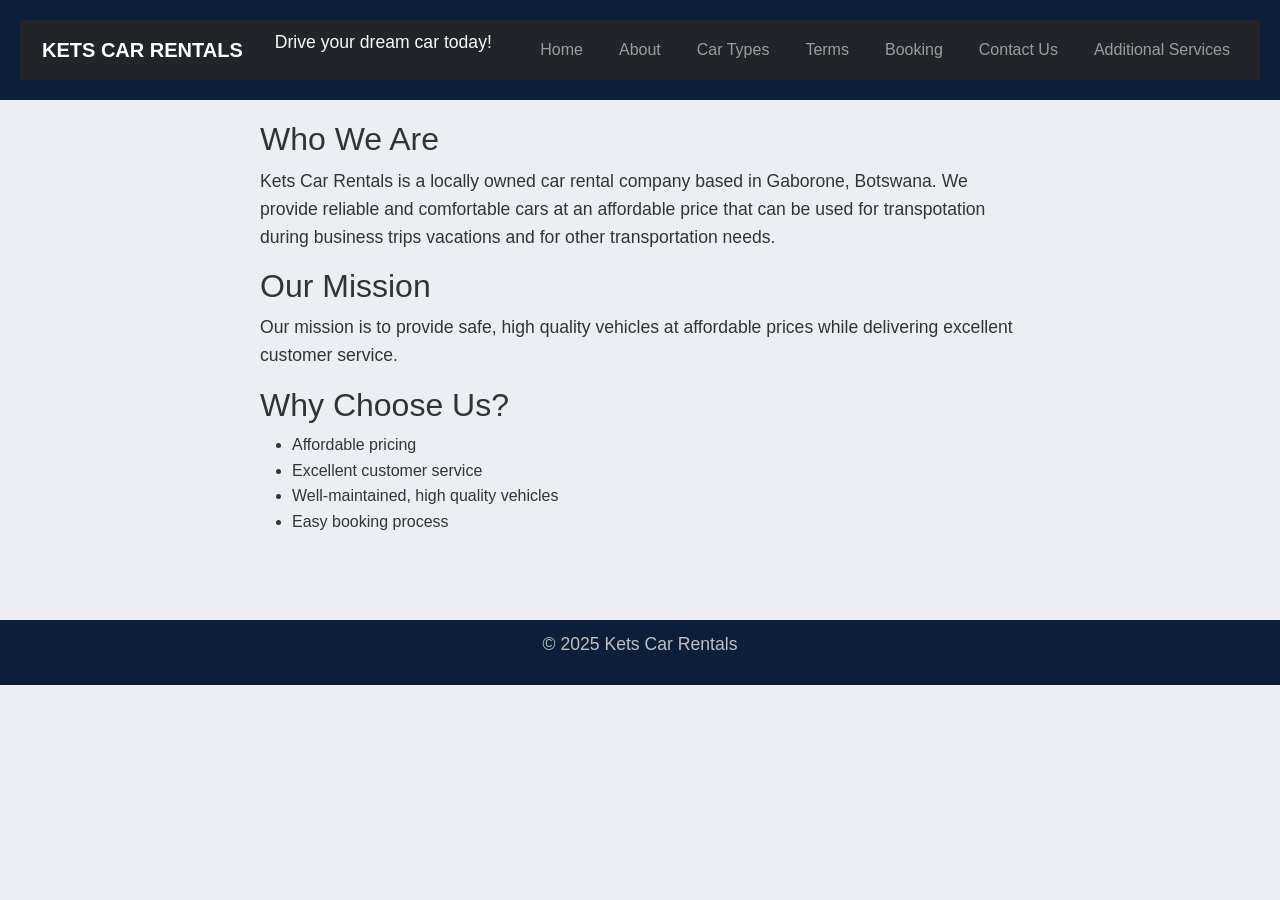
<file: about.html>
<!DOCTYPE html>
<html lang="en">
    <head>
        <meta charset="UTF-8">
        <meta name="viewport" content="width=device-width, initial-scale=1.0">
        <title>ABOUT KETS CAR RENTALS</title>
        <!-- Bootstrap CSS --> 
        <link href="https://cdn.jsdelivr.net/npm/bootstrap@5.3.0/dist/css/bootstrap.min.css" rel="stylesheet"> 
        <!-- Custom CSS --> 
        <link rel="stylesheet" href="style.css">
        </head>
        <body>
            <header>
                <nav class="navbar navbar-expand-lg navbar-dark bg-dark">

<div class="container-fluid">

<a class="navbar-brand" href="index.html">KETS CAR RENTALS</a>

<p class="text-light ms-3">Drive your dream car today!</p>

<button class="navbar-toggler" type="button" data-bs-toggle="collapse" data-bs-target="#collapsibleNavbar">
<span class="navbar-toggler-icon"></span>
</button>

<div class="collapse navbar-collapse" id="collapsibleNavbar">

<ul class="navbar-nav ms-auto">

<li class="nav-item">
<a class="nav-link" href="index.html">Home</a>
</li>

<li class="nav-item">
<a class="nav-link" href="about.html">About</a>
</li>

<li class="nav-item">
<a class="nav-link" href="car.html">Car Types</a>
</li>

<li class="nav-item">
<a class="nav-link" href="terms.html">Terms</a>
</li>

<li class="nav-item">
<a class="nav-link" href="bookings.html">Booking</a>
</li>

<li class="nav-item">
<a class="nav-link" href="contact.html">Contact Us</a>
</li>

<li class="nav-item">
<a class="nav-link" href="additional.html">Additional Services</a>
</li>

</ul>

</div>
</div>
</nav>
                </header>
                <main>
                    <h2>Who We Are</h2>
                    <p>Kets Car Rentals is a locally owned car rental company based in Gaborone, Botswana.
                        We provide reliable and comfortable cars at an affordable price that can be used for transpotation during
                        business trips vacations and for other transportation needs.
                    </p>
                    <h2>Our Mission</h2>
                    <p> Our mission is to provide safe, high quality vehicles at affordable prices while delivering
                        excellent customer service.
                    </p>
                    <h2>Why Choose Us?</h2>
                    <ul>
                        <li>Affordable pricing</li>
                        <li>Excellent customer service</li>
                        <li>Well-maintained, high quality vehicles</li>
                        <li>Easy booking process</li>
                    </ul>
                </main>
                <footer>
                    <p>&copy; 2025 Kets Car Rentals</p>
                </footer>
                 <!-- Bootstrap JS and dependencies --> 
        <script src="https://cdn.jsdelivr.net/npm/bootstrap@5.3.0/dist/js/bootstrap.bundle.min.js"></script> 
                </body>
                </html>
</file>
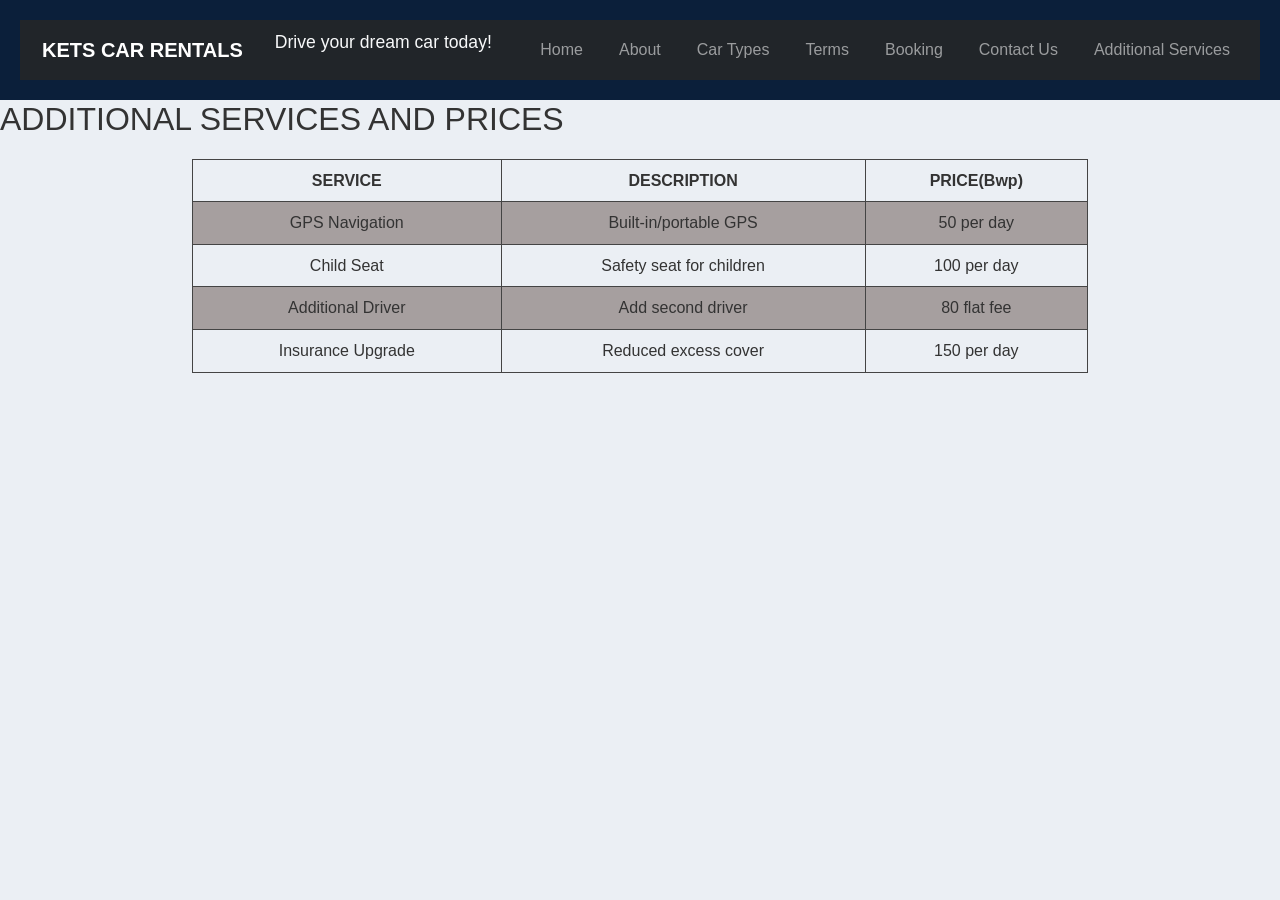
<file: additional.html>
<!DOCTYPE html>
<html lang="en">
<head>
    <meta charset="UTF-8">
    <meta name="meta name="viewport content="width=device-width, initial-scale=1.0">
    <title>ADDITIONAL SERVICES</title>
    <!-- Bootstrap CSS --> 
    <link href="https://cdn.jsdelivr.net/npm/bootstrap@5.3.0/dist/css/bootstrap.min.css" rel="stylesheet"> 
    <!-- Custom CSS --> 
    <link rel="stylesheet" href="style.css">
</head>
<style>
</style>
<body>
    <header>
       <nav class="navbar navbar-expand-lg navbar-dark bg-dark">

<div class="container-fluid">

<a class="navbar-brand" href="index.html">KETS CAR RENTALS</a>

<p class="text-light ms-3">Drive your dream car today!</p>

<button class="navbar-toggler" type="button" data-bs-toggle="collapse" data-bs-target="#collapsibleNavbar">
<span class="navbar-toggler-icon"></span>
</button>

<div class="collapse navbar-collapse" id="collapsibleNavbar">

<ul class="navbar-nav ms-auto">

<li class="nav-item">
<a class="nav-link" href="index.html">Home</a>
</li>

<li class="nav-item">
<a class="nav-link" href="about.html">About</a>
</li>

<li class="nav-item">
<a class="nav-link" href="car.html">Car Types</a>
</li>

<li class="nav-item">
<a class="nav-link" href="terms.html">Terms</a>
</li>

<li class="nav-item">
<a class="nav-link" href="bookings.html">Booking</a>
</li>

<li class="nav-item">
<a class="nav-link" href="contact.html">Contact Us</a>
</li>

<li class="nav-item">
<a class="nav-link" href="additional.html">Additional Services</a>
</li>

</ul>

</div>
</div>
</nav>
    </header>
    <h2>ADDITIONAL SERVICES AND PRICES</h2>
    <table>
    <tr>
        <th>SERVICE</th>
        <th>DESCRIPTION</th>
        <th>PRICE(Bwp)</th>
    </tr>
    <tr>
        <td>GPS Navigation</td>
        <td>Built-in/portable GPS</td>
        <td>50 per day</td>
    </tr>
    <tr>
        <td>Child Seat</td>
        <td>Safety seat for children</td>
        <td>100 per day</td>
    </tr>
    <tr>
    <td>Additional Driver</td>
    <td>Add second driver</td>
    <td>80 flat fee</td>
    </tr>
    <tr>
        <td>Insurance Upgrade</td>
        <td>Reduced excess cover</td>
        <td>150 per day</td>
        </tr>
        </table>
    </tr>
     <!-- Bootstrap JS and dependencies --> 
        <script src="https://cdn.jsdelivr.net/npm/bootstrap@5.3.0/dist/js/bootstrap.bundle.min.js"></script> 
</body>
</html>
</file>
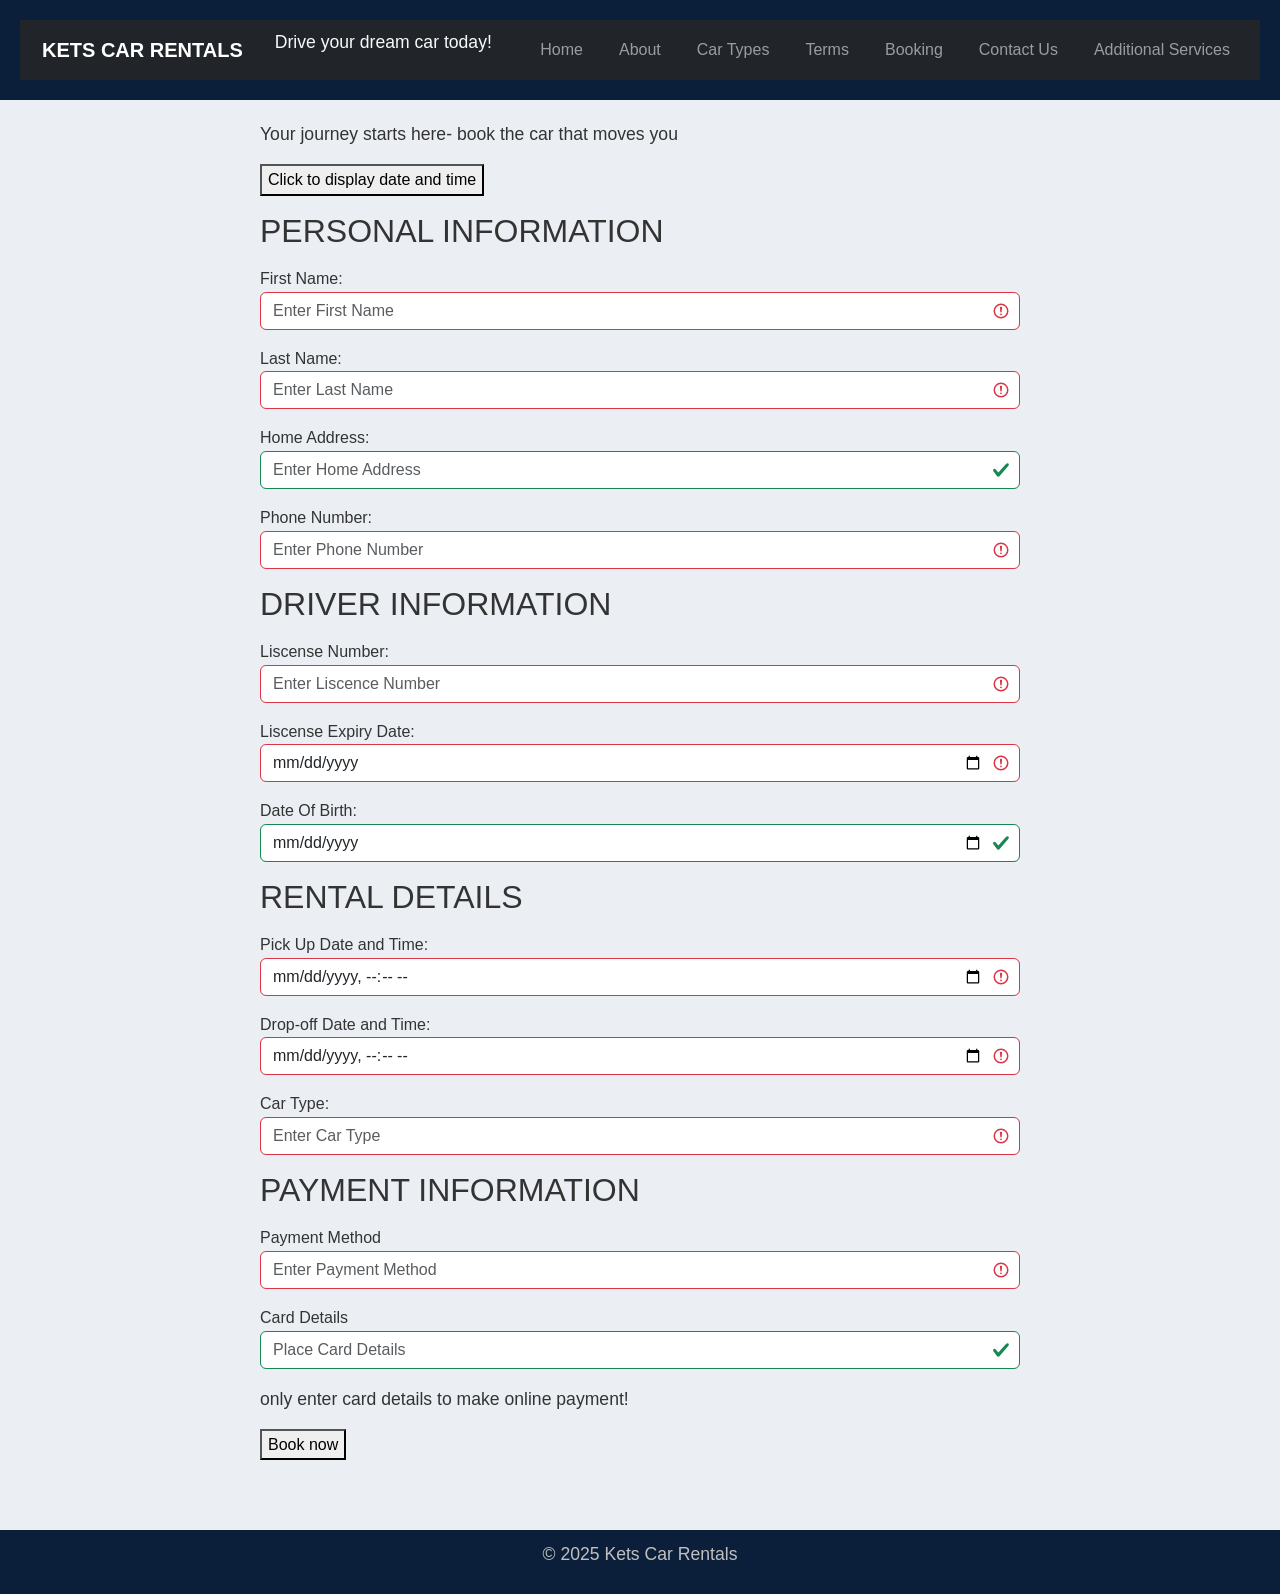
<file: bookings.html>
<!DOCTYPE html>
<html lang="en">
<head>
    <meta charset="UTF-8">
    <meta name="viewport" content="width=device-width, initial-scale=1.0">
    <title>BOOKING PAGE</title>
    <!-- Bootstrap CSS --> 
    <link href="https://cdn.jsdelivr.net/npm/bootstrap@5.3.0/dist/css/bootstrap.min.css" rel="stylesheet"> 
    <!-- Custom CSS --> 
    <link rel="stylesheet" href="style.css">
    </head>
    <BODY>
        <header>
            <nav class="navbar navbar-expand-lg navbar-dark bg-dark">

<div class="container-fluid">

<a class="navbar-brand" href="index.html">KETS CAR RENTALS</a>

<p class="text-light ms-3">Drive your dream car today!</p>

<button class="navbar-toggler" type="button" data-bs-toggle="collapse" data-bs-target="#collapsibleNavbar">
<span class="navbar-toggler-icon"></span>
</button>

<div class="collapse navbar-collapse" id="collapsibleNavbar">

<ul class="navbar-nav ms-auto">

<li class="nav-item">
<a class="nav-link" href="index.html">Home</a>
</li>

<li class="nav-item">
<a class="nav-link" href="about.html">About</a>
</li>

<li class="nav-item">
<a class="nav-link" href="car.html">Car Types</a>
</li>

<li class="nav-item">
<a class="nav-link" href="terms.html">Terms</a>
</li>

<li class="nav-item">
<a class="nav-link" href="bookings.html">Booking</a>
</li>

<li class="nav-item">
<a class="nav-link" href="contact.html">Contact Us</a>
</li>

<li class="nav-item">
<a class="nav-link" href="additional.html">Additional Services</a>
</li>

</ul>

</div>
</div>
</nav>
                    </header>
                    <main>
                        <p>Your journey starts here- book the car that moves you</p>
                        <button type="button" onclick="document.getElementById('demo').innerHTML = Date()">Click to display date and time</button>
                        <p id="demo"></p>
                        <form action="submit-bookings.html" method="get" class="was-validated"> 
                            <h2 class="mb-3">PERSONAL INFORMATION</h2>

                            <div class="mb-3">
                            <label for="fname">First Name:</label>
                            <input type="text" class="form-control" id="fname"  placeholder="Enter First Name" name="fname" required>
                            </div>

                            <div class="mb-3">
                            <label for="lname">Last Name:</label><br>
                            <input type="text" class="form-control" placeholder="Enter Last Name" id="lname" name="lname" required>
                            </div>

                            <div class="mb-3">
                            <label for="haddress">Home Address:</label>
                            <input type="text" class="form-control" placeholder="Enter Home Address" id="haddress" name="haddress">
                            </div>

                            <div class="mb-3">
                            <label for="pnumber">Phone Number:</label>
                            <input type="tel" class="form-control" placeholder="Enter Phone Number" id="pnumber" name="pnumber" required>
                            </div>

                            <h2 class="mb-3">DRIVER INFORMATION</h2>

                            <div class="mb-3">
                            <label for="lnumber">Liscense Number:</label>
                            <input type="text" class="form-control" placeholder="Enter Liscence Number" id="lnumber" name="lnumber"required>
                            </div>

                            <div class="mb-3">
                            <label for="lexpirydate">Liscense Expiry Date:</label>
                            <input type="date" class="form-control" placeholder="Liscence Expiry Date" id="lexpirydate" name="lexpirydate" required>
                            </div>

                            <div class="mb-3">
                            <label for="dofbirth">Date Of Birth:</label>
                            <input type="date" class="form-control" placeholder="Date Of Birth" id="dofbirth" name="dofbirth" max="2008-01-01">
                            <div class="invalid-feedback">Booking is reserved for individuals aged 18 or more!</div>
                            </div>
                            
                            <h2 class="mb-3">RENTAL DETAILS</h2>

                            <div class="mb-3">
                            <label for="pdateandtime">Pick Up Date and Time:</label>
                            <input type="datetime-local" class="form-control" placeholder="Pick up Date & Time" id="pdateandtime" name="pdateandtime" required>
                            </div>

                            <div class="mb-3">
                            <label for="ddateandtime">Drop-off Date and Time:</label>
                            <input type="datetime-local" class="form-control" placeholder="Drop-off Date & Time" id="ddateandtime" name="ddateandtime" required>
                            </div>

                            <div class="mb-3">
                            <label for="ctype">Car Type:</label>
                            <input type="text" class="form-control" placeholder="Enter Car Type" id="ctype" name="ctype" required>
                            </div>

                            <h2 class="mb-3">PAYMENT INFORMATION</h2>

                            <div class="mb-3">
                            <label for="pmethod">Payment Method</label>
                            <input type="text" class="form-control" placeholder="Enter Payment Method" id="pmethod" name="pmethod" required>
                            </div>

                            <div class="mb-3">
                            <label for="cdetails">Card Details</label>
                            <input type="text" class="form-control" placeholder="Place Card Details" id="cdetails" name="cdetails">
                            </div>

                            <p>only enter card details to make online payment!</p>
                            <button type="submit">Book now</button>
                            </form>
                            </main>
                            <footer>
                                <p>&copy; 2025 Kets Car Rentals</p>
                            </footer>
                             <!-- Bootstrap JS and dependencies --> 
        <script src="https://cdn.jsdelivr.net/npm/bootstrap@5.3.0/dist/js/bootstrap.bundle.min.js"></script> 
                            </BODY>
                            </html>
</file>
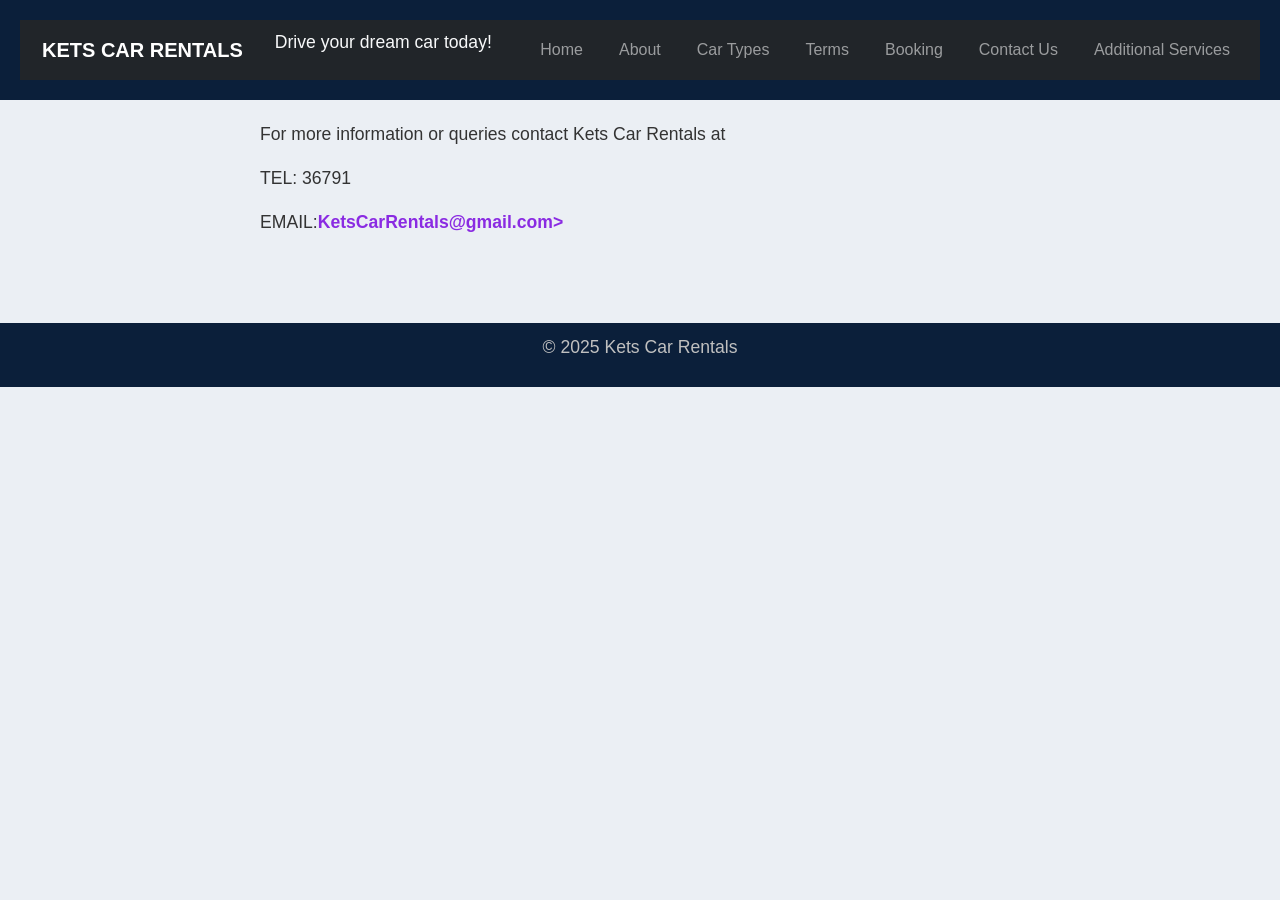
<file: contact.html>
<!DOCTYPE html>
<html lang="en">
    <head>
    <meta charset="UTF-8">
    <meta name="viewport" content="width=device-width, initial-scale=1.0">
    <title>CONTACT US</title>
    <!-- Bootstrap CSS --> 
    <link href="https://cdn.jsdelivr.net/npm/bootstrap@5.3.0/dist/css/bootstrap.min.css" rel="stylesheet"> 
    <!-- Custom CSS --> 
    <link rel="stylesheet" href="style.css">
    </head>
    <body>
        <header>
            <nav class="navbar navbar-expand-lg navbar-dark bg-dark">

<div class="container-fluid">

<a class="navbar-brand" href="index.html">KETS CAR RENTALS</a>

<p class="text-light ms-3">Drive your dream car today!</p>

<button class="navbar-toggler" type="button" data-bs-toggle="collapse" data-bs-target="#collapsibleNavbar">
<span class="navbar-toggler-icon"></span>
</button>

<div class="collapse navbar-collapse" id="collapsibleNavbar">

<ul class="navbar-nav ms-auto">

<li class="nav-item">
<a class="nav-link" href="index.html">Home</a>
</li>

<li class="nav-item">
<a class="nav-link" href="about.html">About</a>
</li>

<li class="nav-item">
<a class="nav-link" href="car.html">Car Types</a>
</li>

<li class="nav-item">
<a class="nav-link" href="terms.html">Terms</a>
</li>

<li class="nav-item">
<a class="nav-link" href="bookings.html">Booking</a>
</li>

<li class="nav-item">
<a class="nav-link" href="contact.html">Contact Us</a>
</li>

<li class="nav-item">
<a class="nav-link" href="additional.html">Additional Services</a>
</li>

</ul>

</div>
</div>
</nav>
                    </header>
                    <main>
                        <p>For more information or queries contact Kets Car Rentals at</p>
                            <p>TEL: 36791</p>
                            <p>EMAIL:<a href="mailto:KetsCarRentals@gmail.com">KetsCarRentals@gmail.com></a></p>
                        </main>
                        <footer>
                            <p>&copy; 2025 Kets Car Rentals</p>
                        </footer>
                         <!-- Bootstrap JS and dependencies --> 
        <script src="https://cdn.jsdelivr.net/npm/bootstrap@5.3.0/dist/js/bootstrap.bundle.min.js"></script> 
                        </body>
                        </html>
</file>
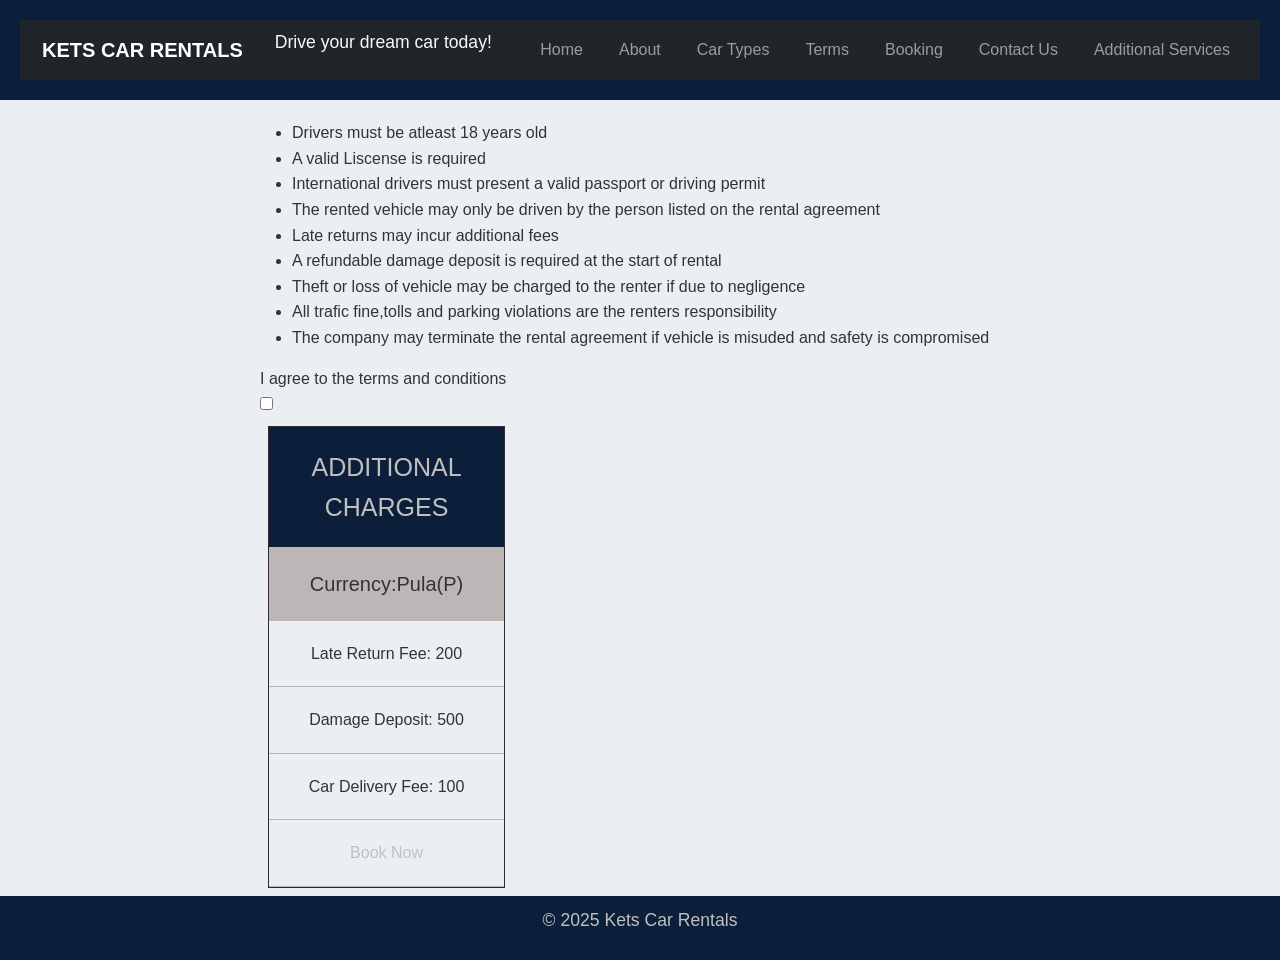
<file: terms.html>
<!DOCTYPE html>
<html lang="en">
    <head>
        <meta charset="UTF-8">
        <meta name="viewport" content="width=device-width, initial-scale=1.0">
        <title>TERMS AND CONDITIONS</title>
        <!-- Bootstrap CSS --> 
        <link href="https://cdn.jsdelivr.net/npm/bootstrap@5.3.0/dist/css/bootstrap.min.css" rel="stylesheet"> 
        <!-- Custom CSS --> 
        <link rel="stylesheet" href="style.css">
        </head>
        <body>
            <header>
               <nav class="navbar navbar-expand-lg navbar-dark bg-dark">

<div class="container-fluid">

<a class="navbar-brand" href="index.html">KETS CAR RENTALS</a>

<p class="text-light ms-3">Drive your dream car today!</p>

<button class="navbar-toggler" type="button" data-bs-toggle="collapse" data-bs-target="#collapsibleNavbar">
<span class="navbar-toggler-icon"></span>
</button>

<div class="collapse navbar-collapse" id="collapsibleNavbar">

<ul class="navbar-nav ms-auto">

<li class="nav-item">
<a class="nav-link" href="index.html">Home</a>
</li>

<li class="nav-item">
<a class="nav-link" href="about.html">About</a>
</li>

<li class="nav-item">
<a class="nav-link" href="car.html">Car Types</a>
</li>

<li class="nav-item">
<a class="nav-link" href="terms.html">Terms</a>
</li>

<li class="nav-item">
<a class="nav-link" href="bookings.html">Booking</a>
</li>

<li class="nav-item">
<a class="nav-link" href="contact.html">Contact Us</a>
</li>

<li class="nav-item">
<a class="nav-link" href="additional.html">Additional Services</a>
</li>

</ul>

</div>
</div>
</nav>
                </header>
                <main>
                    <ul>
                        <li>Drivers must be atleast 18 years old</li>
                        <li>A valid Liscense is required</li>
                        <li>International drivers must present a valid passport or driving permit</li>
                        <li>The rented vehicle may only be driven by the person listed on the rental agreement</li>
                        <li>Late returns may incur additional fees</li>
                        <li>A refundable damage deposit is required at the start of rental</li>
                        <li>Theft or loss of vehicle may be charged to the renter if due to negligence</li>
                        <li>All trafic fine,tolls and parking violations are the renters responsibility</li>
                        <li>The company may terminate the rental agreement if vehicle is misuded and safety is compromised</li>
                        </ul>
                        <label for="terms">I agree to the terms and conditions</label><br>
                        <input type="checkbox" id="terms" name="terms"><br>

                        <div class="column">
                            <ul class="price">
                                <li class="header">ADDITIONAL CHARGES</li>
                                <li class="grey">Currency:Pula(P)</li>
                                <li>Late Return Fee: 200</li>
                                <li>Damage Deposit: 500</li>
                                <li>Car Delivery Fee: 100</li>
                                <li clss="grey"><a href="bookings.html" class="button">Book Now</a>
                                    </li>
                                    </ul>
                                    </div>
                        </main>
                        <footer>
                            <p>&copy; 2025 Kets Car Rentals</p>
                        </footer>
                         <!-- Bootstrap JS and dependencies --> 
        <script src="https://cdn.jsdelivr.net/npm/bootstrap@5.3.0/dist/js/bootstrap.bundle.min.js"></script> 
                        </body>
                        </html>
</file>
<file: style.css>
body {
     font-family: Arial,sans-serif;
     color: #333;
     background-color: #ebeff4;
     margin: 0;
     padding: 0;
     line-height: 1.6;
}
header{
    background-color: #0b1f3a;
    color: white;
    padding: 20px;
    text-align: center;
}
header h1{
    margin: 0;
}
nav a{
    color: #c0c0c0;
    text-decoration: none;
    margin: 0 10px;
    font-weight: bold;
    transition: 0.3s;
}
nav a:hover{
    text-decoration: underline;
    color: white;
}
.card,
.car,
.form-container{
    background-color: white;
    padding: 25px;
    margin-bottom: 30px;
    border-radius: 10px;
    box-shadow: 0 4px 12px rgba(0, 0, 0, 0.08);
    transition: 0.3s;
    text-align: center;
}
main{
    padding: 20px;
    max-width: 800px;
    margin: 0 auto;
}
footer{
    clear:both;
    display: block;
    width: 100%;
    background-color: #0b1f3a;
    color: #c0c0c0;
    text-align: center;
    padding: 10px;
    margin-top: 50px;
}

.row{
    margin: 8px -16px;
}
.row > .column{
    padding: 8px;
}

.row:after {
    content: "";
    display: table;
    clear: both;
}
.content{
    background-color: white;
    padding: 10px;
}
button:hover{
    background-color: #0b1f3a;
    color: white;
    padding: 10px 20px;
    border-radius: 6px;
    transition: 0.5s;
}
input,
select,
textarea{
    padding: 10px;
    border-radius: 5px;
    border: 1px solid #ccc;
}
input:focus{
    border-color: #0b1f3a;
}
p{
    font-size: 1.1em;
}
a{
    color: #c0c0c0;
    text-decoration: none;
}
a:hover{
    text-decoration: underline;
}
main a[href^="mailto:"] {
    color: blueviolet;
    font-weight: bold;
}
table {
  border-collapse: collapse;
  width: 70%;
  margin: 20px auto;
}
table, th, td{
text-align: center;
padding: 8px;
border: 1px solid #444
}
tr:nth-child(even){background-color: #a69f9f;}

*{
    box-sizing: border-box;
}
.column {
    float: left;
    width: 33.3%;
    padding: 8px
}
.price{
    list-style-type: none;
    border: 1px solid #302d2d;
    margin: 0;
    padding: 0;
    -webkit-transition: 0.3s;
    transition: 0.3s;
}
.price:hover {
    box-shadow: 0 8px 12px 0 rgba(0, 0, 0, 0.2)
}
.price .header {
    background-color: #0b1f3a;
    color: #c0c0c0;
    font-size: 25px;
}
.price li {
    border-bottom: 1px solid #bcb6b6;
    padding: 20px;
    text-align: center;
}
.price .grey{
    background-color: #bcb6b6;
    font-size: 20px;
}
.button:hover {
    background-color: #0b1f3a;
    border: none;
    color: #ccc;
    padding: 10px 25px;
    text-align: center;
    text-decoration: none;
    font-size: 18px;
    transition: 0.3s;
}
@media only screen and (max-width: 600px) {
    .column {
        width: 100%;
    }
}
</file>
